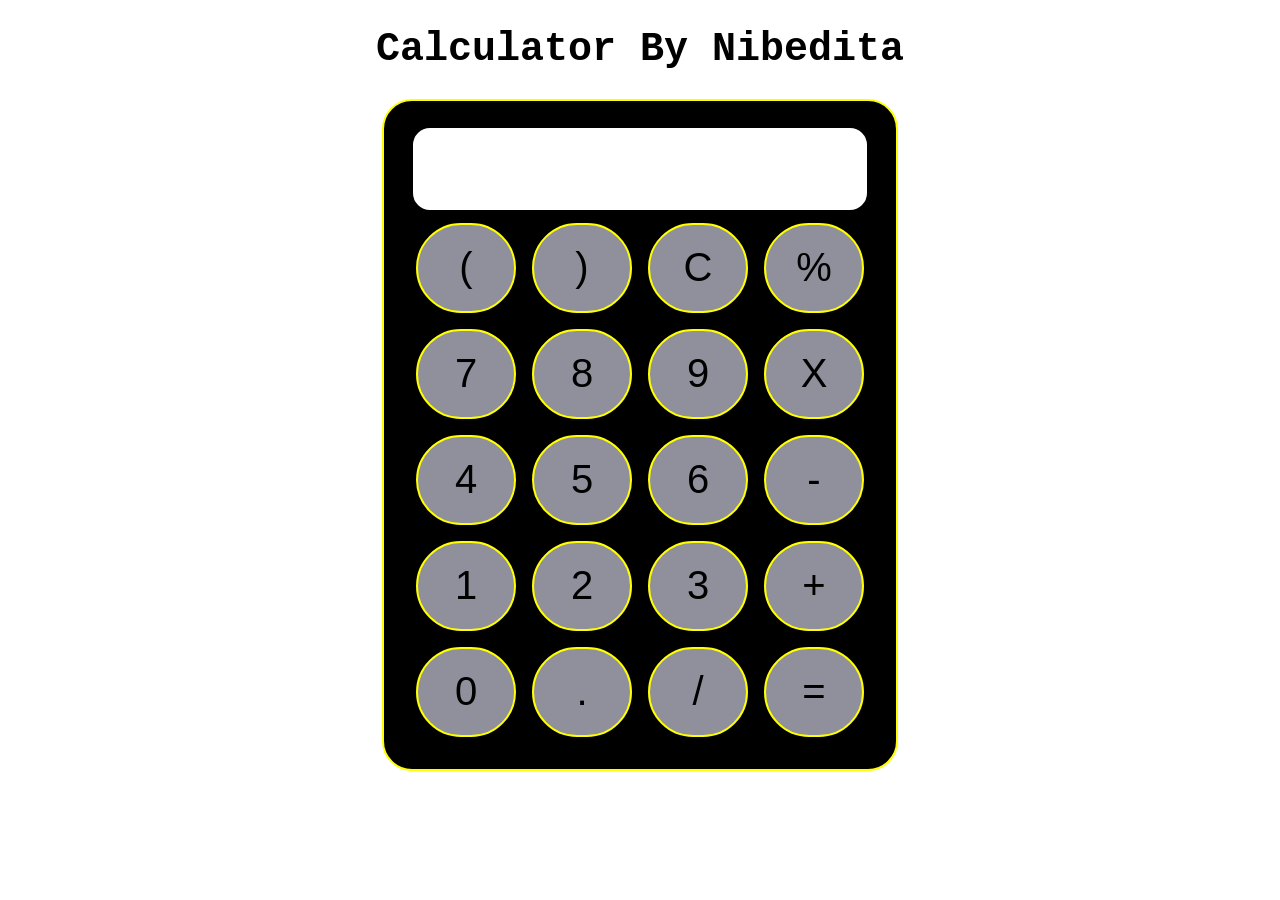
<file: CALCULATOR/index.html>
<!DOCTYPE html>
<html lang="en">
<head>
    <meta charset="UTF-8">
    <meta name="viewport" content="width=device-width, initial-scale=1.0">
    <link rel="stylesheet" href="style.css">
    <title>Calculator</title>
</head>
<body>
    <div class="container">
        <h1>Calculator By Nibedita</h1>
        <div class="calculator">
        <input type="text" name="screen" id="screen">
        
        <table>
            <tr>
                <td><button>(</button></td>
                <td><button>)</button></td>
                <td><button>C</button></td>
                <td><button>%</button></td>
            </tr>
            <tr>
                <td><button>7</button></td>
                <td><button>8</button></td>
                <td><button>9</button></td>
                <td><button>X</button></td>
            </tr>
            <tr>
                <td><button>4</button></td>
                <td><button>5</button></td>
                <td><button>6</button></td>
                <td><button>-</button></td>
            </tr>
            <tr>
                <td><button>1</button></td>
                <td><button>2</button></td>
                <td><button>3</button></td>
                <td><button>+</button></td>
            </tr>
            <tr>
                <td><button>0</button></td>
                <td><button>.</button></td>
                <td><button>/</button></td>
                <td><button>=</button></td>
            </tr>
        </table>
    </div>
    </div>
</body>
<script src="logic.js" type="text/javascript"></script>
</html>
</file>
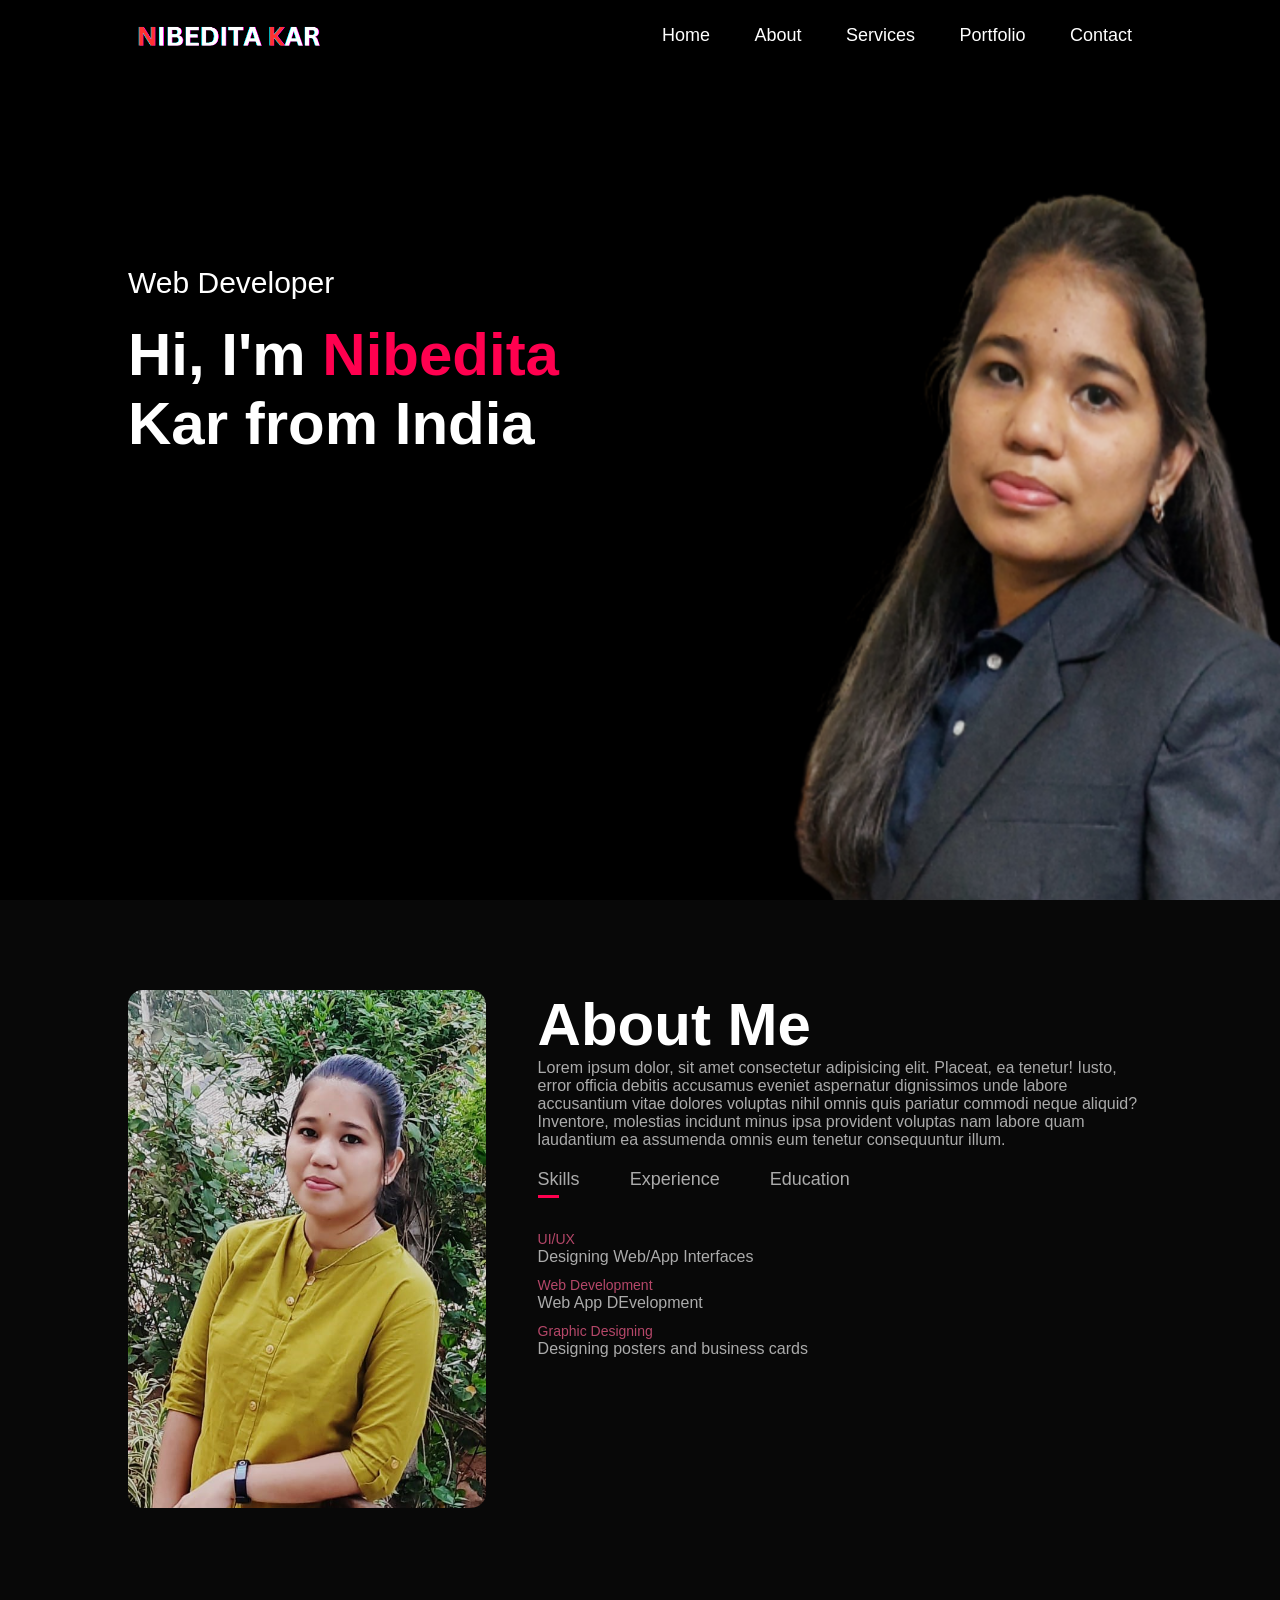
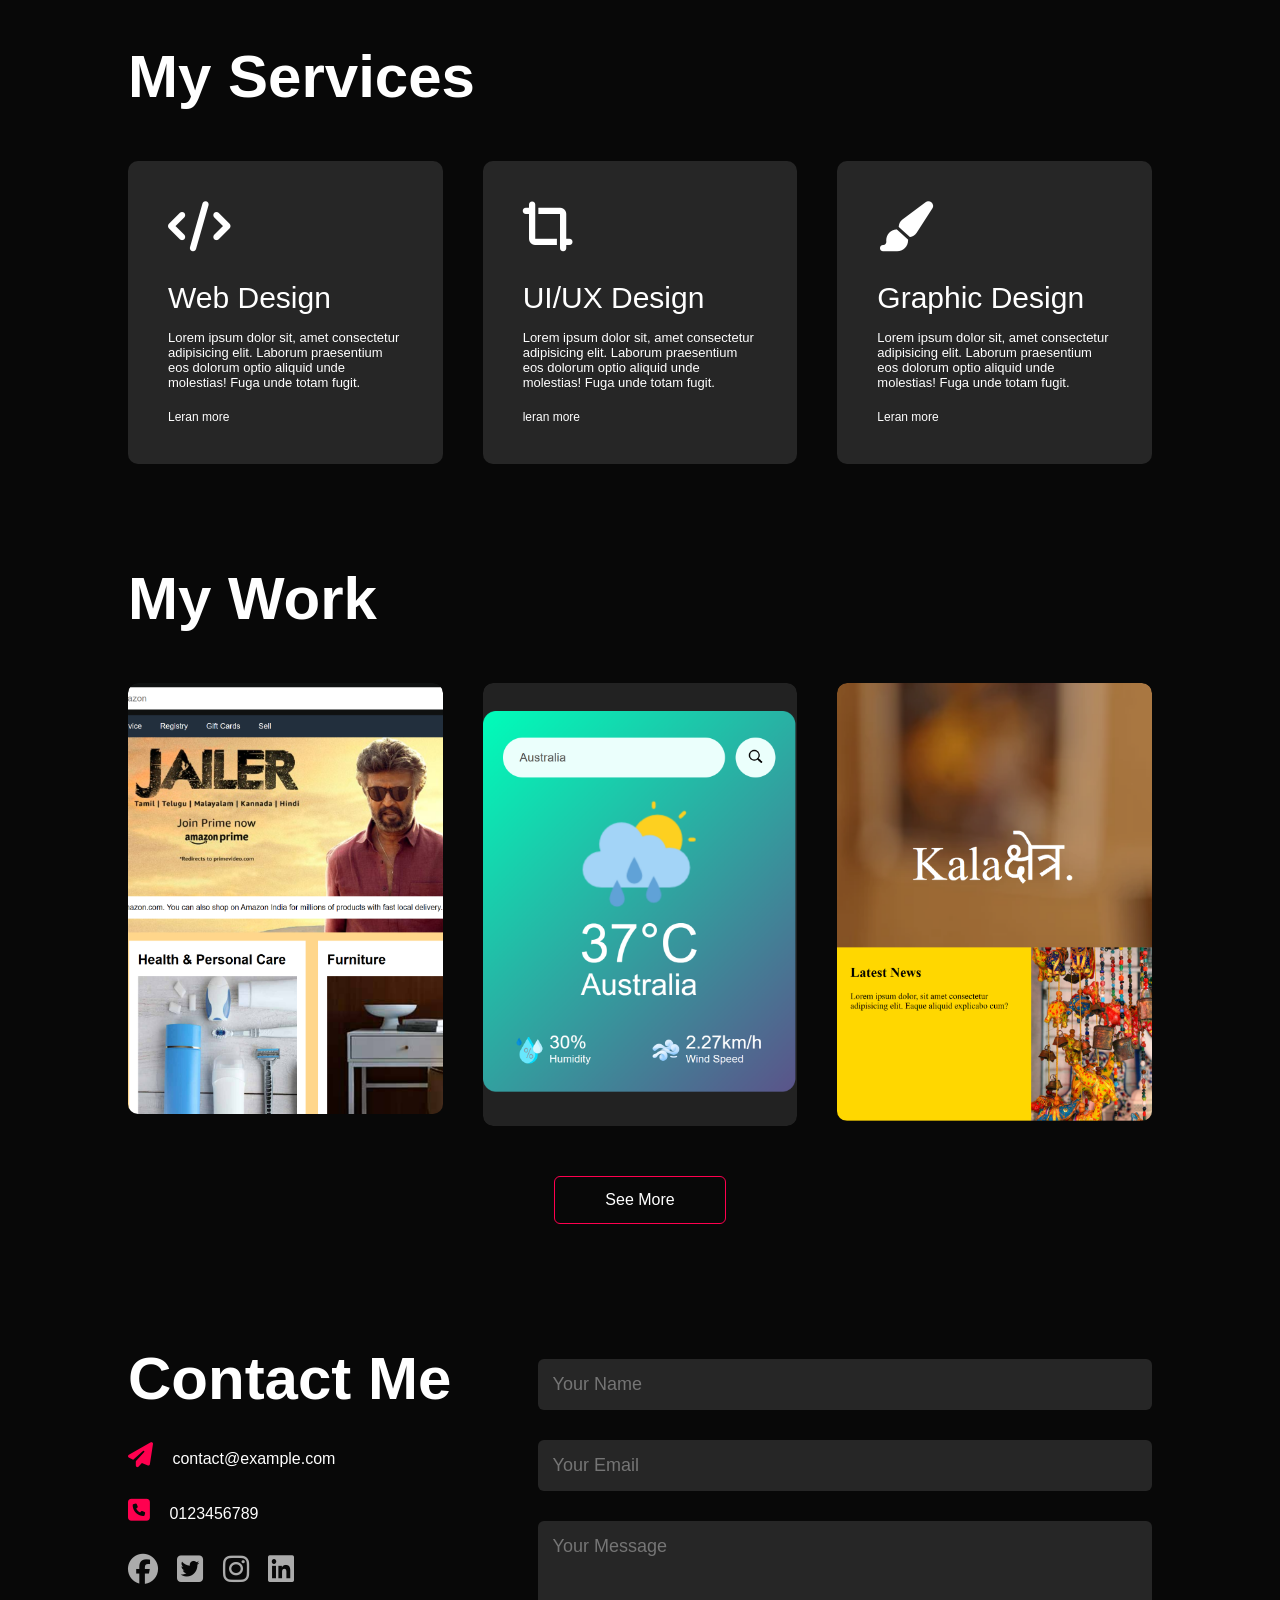
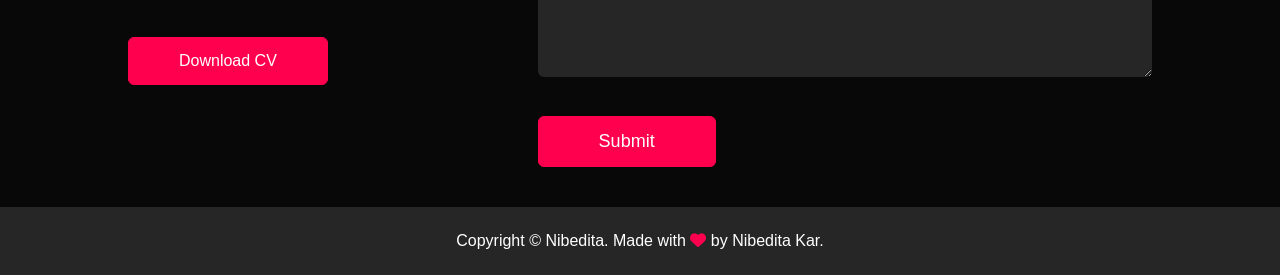
<file: PORTFOLIO/index.html>
<!DOCTYPE html>
<html lang="en">
<head>
    <meta charset="UTF-8">
    <meta name="viewport" content="width=device-width, initial-scale=1.0">
    <title>PORTFOLIO</title>
    <link rel="stylesheet" href="style.css">
    <link rel="stylesheet" href="https://cdnjs.cloudflare.com/ajax/libs/font-awesome/6.5.1/css/all.min.css" integrity="sha512-DTOQO9RWCH3ppGqcWaEA1BIZOC6xxalwEsw9c2QQeAIftl+Vegovlnee1c9QX4TctnWMn13TZye+giMm8e2LwA==" crossorigin="anonymous" referrerpolicy="no-referrer" />
</head>
<body>
    <div id="header">
        <div class="container">
            <nav>
                <img src="images/logo.png" alt="" class="logo">
                <ul id="sidemenu">
                    <li><a href="#header">Home</a></li>
                    <li><a href="#about">About</a></li>
                    <li><a href="#services">Services</a></li>
                    <li><a href="#portfolio">Portfolio</a></li>
                    <li><a href="#contact">Contact</a></li>
                    <i class="fa-solid fa-times" onclick="closemenu()"></i>
                </ul>
                <i class="fa-solid fa-bars" onclick="openmenu()"></i>
            </nav>
            <div class="header-text">
                <p>Web Developer</p>
                <h1>Hi, I'm <span>Nibedita</span><br>Kar from India</h1>
            </div>
        </div>
    </div>
    <!-- --------------------about--------------------- -->
    <div id="about">
        <div class="container">
            <div class="row">
                <div class="about-col-1">
                    <img src="images/user.jpeg" alt="">
                </div>
                <div class="about-col-2">
                    <h1 class="sub-title">About Me</h1>
                    <p>Lorem ipsum dolor, sit amet consectetur adipisicing elit. Placeat, ea tenetur! Iusto, error officia debitis accusamus eveniet 
                        aspernatur dignissimos unde labore accusantium vitae dolores voluptas nihil omnis quis pariatur commodi neque aliquid? Inventore, 
                        molestias incidunt minus ipsa provident voluptas nam labore quam laudantium ea assumenda omnis eum tenetur consequuntur illum.</p>
                        <div class="tab-titles">
                            <p class="tab-links active-link" onclick="opentab('skills')">Skills</p>
                            <p class="tab-links" onclick="opentab('experience')">Experience</p>
                            <p class="tab-links" onclick="opentab('education')">Education</p>
                        </div>
                        <div class="tab-contents active-tab" id="skills">
                            <ul>
                                <li><span>UI/UX</span><br>Designing Web/App Interfaces</li>
                                <li><span>Web Development</span><br>Web App DEvelopment</li>
                                <li><span>Graphic Designing</span><br>Designing posters and business cards</li>
                            </ul>
                        </div>
                        <div class="tab-contents" id="experience">
                            <ul>
                                <li><span>2023</span><br>Web Development Intern at CodSoft</li>
                            </ul>
                        </div>
                        <div class="tab-contents" id="education">
                            <ul>
                                <li><span>2022 - current</span><br>BTech in CSE</li>
                                <li><span>2020 - 2022</span><br>12th in Science(PCMB)</li>
                                <li><span>2008 - 2020</span><br>10th and Schooling<br></li>
                            </ul>
                        </div>
                </div>
            </div>
        </div>
    </div>
    <!-- --------------------services--------------------- -->
    <div id="services">
        <div class="container">
            <h1 class="sub-title">My Services</h1>
            <div class="services-list">
                <div>
                    <i class="fa-solid fa-code"></i>
                    <h2>Web Design</h2>
                    <p>Lorem ipsum dolor sit, amet consectetur adipisicing elit. 
                    Laborum praesentium eos dolorum optio aliquid unde molestias! Fuga unde totam fugit.</p>
                    <a href="#">Leran more</a>
                </div>
                <div>
                    <i class="fa-solid fa-crop-simple"></i>
                    <h2>UI/UX Design</h2>
                    <p>Lorem ipsum dolor sit, amet consectetur adipisicing elit. 
                    Laborum praesentium eos dolorum optio aliquid unde molestias! Fuga unde totam fugit.</p>
                    <a href="#">leran more</a>
                </div>
                <div>
                    <i class="fa-solid fa-paintbrush"></i>
                    <h2>Graphic Design</h2>
                    <p>Lorem ipsum dolor sit, amet consectetur adipisicing elit. 
                    Laborum praesentium eos dolorum optio aliquid unde molestias! Fuga unde totam fugit.</p>
                    <a href="#">Leran more</a>
                </div>
            </div>
        </div>
    </div>
    <!-- ---------------------portfolio-------------------------- -->
    <div id="portfolio">
        <div class="container">
            <h1 class="sub-title">My Work</h1>
            <div class="work-list">
                <div class="work">
                    <img src="images/work-1.png" alt="">
                    <div class="layer">
                        <h3>Website Clone</h3>
                        <p>Lorem ipsum dolor sit amet, consectetur adipisicing elit. Labore quas earum molestiae voluptates, error officiis rem!</p>
                        <a href="#"><i class="fa-solid fa-up-right-from-square"></i></a>
                    </div>
                </div>
                <div class="work">
                    <img src="images/work-2.png" alt="">
                    <div class="layer">
                        <h3>Weather App</h3>
                        <p>Lorem ipsum dolor sit amet, consectetur adipisicing elit. Labore quas earum molestiae voluptates, error officiis rem!</p>
                        <a href="#"><i class="fa-solid fa-up-right-from-square"></i></a>
                    </div>
                </div>
                <div class="work">
                    <img src="images/work-3.png" alt="">
                    <div class="layer">
                        <h3>Landing Page</h3>
                        <p>Lorem ipsum dolor sit amet, consectetur adipisicing elit. Labore quas earum molestiae voluptates, error officiis rem!</p>
                        <a href="#"><i class="fa-solid fa-up-right-from-square"></i></a>
                    </div>
                </div>
            </div>
            <a href="#" class="btn">See More</a>
        </div>
    </div>
    <!-- ---------------------contact----------------------------- -->
    <div id="contact">
        <div class="container">
            <div class="row">
                <div class="contact-left">
                    <h1 class="sub-title">Contact Me</h1>
                    <p><i class="fa-solid fa-paper-plane"></i> contact@example.com</p>
                    <p><i class="fa-solid fa-square-phone"></i> 0123456789</p>
                    <div class="social-icons">
                        <a href=""><i class="fa-brands fa-facebook"></i></a>
                        <a href=""><i class="fa-brands fa-twitter-square"></i></a>
                        <a href=""><i class="fa-brands fa-instagram"></i></a>
                        <a href=""><i class="fa-brands fa-linkedin"></i></a>
                    </div>
                    <a href="images/my-cv.pdf" download class="btn btn2">Download CV</a>
                </div>
                <div class="contact-right">
                    <form name="submit-to-google-sheet">
                        <input type="text" name="Name" placeholder="Your Name" required>
                        <input type="email" name="email" placeholder="Your Email" required>
                        <textarea name="Message" rows="6" placeholder="Your Message"></textarea>
                        <button type="submit" class="btn btn2">Submit</button>
                    </form>
                    <span id="msg"></span>
                </div>
            </div>
        </div>
    </div>
    <!-- -------------------------copyright-------------------------------- -->
    <div class="copyright">
        <p>Copyright © Nibedita. Made with <i class="fa-solid fa-heart"></i> by Nibedita Kar.</p>
    </div>

    <script>
        var tablinks = document.getElementsByClassName("tab-links");
        var tabcontents = document.getElementsByClassName("tab-contents");

        function opentab(tabname){
            for(tablink of tablinks){
                tablink.classList.remove("active-link")
            }
            for(tabcontent of tabcontents){
                tabcontent.classList.remove("active-tab")
            }
            event.currentTarget.classList.add("active-link");
            document.getElementById(tabname).classList.add("active-tab")
        }

        var sidemenu = document.getElementById("sidemenu");

        function openmenu(){
            sidemenu.style.right = "0";
        }

        function closemenu(){
            sidemenu.style.right = "-200px";
        }
    </script>

    <script>
        const scriptURL = 'https://script.google.com/macros/s/AKfycbzBdizf8wkqaD8AGQnycQpFDDjDOA4UJ3rfnD0j1KX6LIyL-rI61hgmLCc2tdA5wy5R/exec'
        const form = document.forms['submit-to-google-sheet']
        const msg = document.getElementById("msg")
      
        form.addEventListener('submit', e => {
          e.preventDefault()
          fetch(scriptURL, { method: 'POST', body: new FormData(form)})
            .then(response => {
                msg.innerHTML = "Message sent successfully"
                setTimeout(function(){
                    msg.innerHTML = ""
                },5000)
                form.reset()
            })
            .catch(error => console.error('Error!', error.message))
        })
      </script>

</body>
</html>
</file>
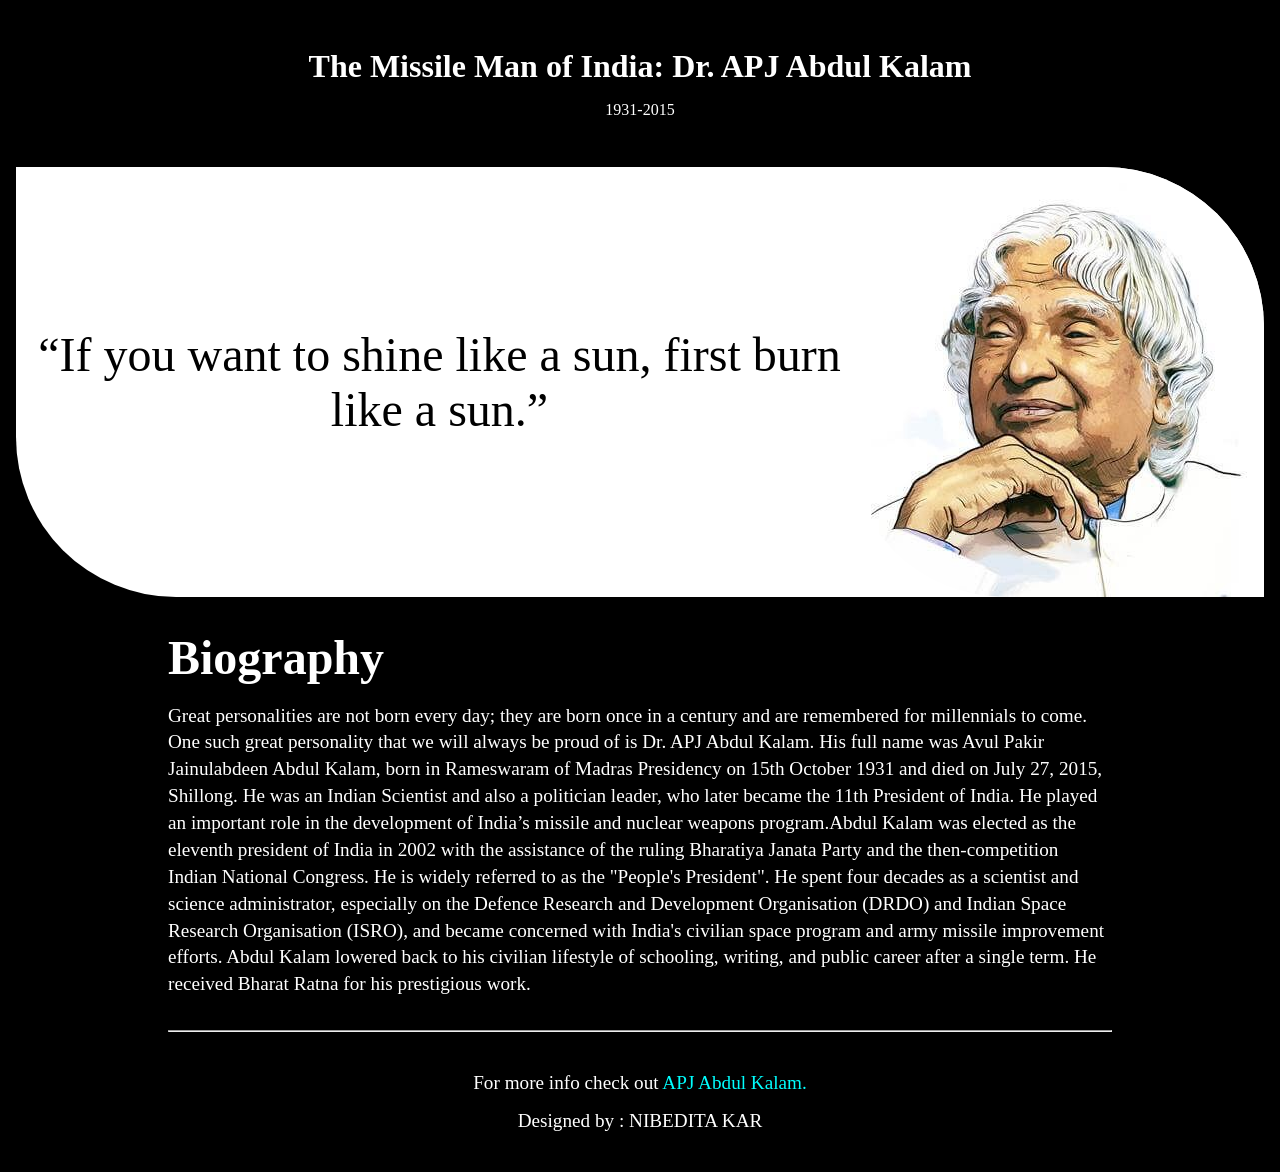
<file: TRIBUTE PAGE/index.html>
<!DOCTYPE html>
<html lang="en">
<head>
    <meta charset="UTF-8">
    <meta name="viewport" content="width=device-width, initial-scale=1.0">
    <title>Tribute Page</title>
    <link rel="stylesheet" href="style.css">
</head>
<body>
    <header class="header">
        <h1 class="title">The Missile Man of India: Dr. APJ Abdul Kalam</h1>
        <p class="description">1931-2015</p>
    </header>
    <section class="tribute">
        <blockquote>
            “If you want to shine like a sun, first burn like a sun.”
        </blockquote>
        <img src="images/img3.jpg" alt="">
    </section>
    <section class="bio">
        <h2>Biography</h2>
        <p>Great personalities are not born every day; they are born once in a century and are remembered for millennials to come. 
            One such great personality that we will always be proud of is Dr. APJ Abdul Kalam. His full name was Avul Pakir Jainulabdeen Abdul Kalam, 
            born in Rameswaram of Madras Presidency on 15th October 1931 and died on July 27, 2015, Shillong. He was an Indian Scientist and also a politician leader, 
            who later became the 11th President of India. He played an important role in the development of India’s missile and nuclear weapons program.Abdul Kalam was 
            elected as the eleventh president of India in 2002 with the assistance of the ruling Bharatiya Janata Party and the then-competition Indian National Congress. 
            He is widely referred to as the "People's President". He spent four decades as a scientist and science administrator, especially on the Defence Research and Development 
            Organisation (DRDO) and Indian Space Research Organisation (ISRO), and became concerned with India's civilian space program and army missile improvement efforts.
            Abdul Kalam lowered back to his civilian lifestyle of schooling, writing, and public career after a single term. He received Bharat Ratna for his prestigious work.</p>
        <hr>
    </section>
    <footer>
        <p>For more info check out <a href="https://en.wikipedia.org/wiki/A._P._J._Abdul_Kalam">APJ Abdul Kalam.</a></p>
        <p>Designed by : NIBEDITA KAR</p>
    </footer>
</body>
</html>
</file>
<file: CALCULATOR/style.css>
.container{
    text-align: center;
    margin: top;
    font-size: 25px;
}
table{
    margin: auto;
}
input{
    font-size: 34px;
    width: 450px;
    border: 4px solid rgb(0, 0, 0);
    border-radius: 21px;
    height: 80px;
}
button{
    font-size: 40px;
    background-color: rgb(144, 144, 156);
    width: 100px;
    height: 90px;
    border-radius: 100px;
    border: 2px solid yellow;
    margin: 6px;
}
.calculator{
    display: inline-block;
    border: 2px solid black;
    background-color: rgb(0, 0, 0);
    border-radius: 30px;
    padding: 23px;
    border: 2px solid yellow;
}
h1{
    font-family: 'Courier New', Courier, monospace;
    font-size: 40px;
}
</file>
<file: PORTFOLIO/style.css>
*{
    margin: 0;
    padding: 0;
    font-family: 'Poppins',sans-serif;
    box-sizing: border-box;
}


html{
    scroll-behavior: smooth;
}

body{
    background: #080808;
    color: white;
}

#header{
    width: 100%;
    height: 100vh;
    background-image: url(images/background.png);
    background-size: cover;
    background-position: center;
}

.container{
    padding: 10px 10%;
}

nav{
    display: flex;
    align-items: center;
    justify-content: space-between;
    flex-wrap: wrap;
}

.logo{
    width: 200px;
}

nav ul li{
    display: inline-block;
    list-style: none;
    margin: 10px 20px;
}

nav ul li a{
    color: white;
    text-decoration: none;
    font-size: 18px;
    position: relative;
}

nav ul li a::after{
    content: '';
    width: 0;
    height: 3px;
    background: #ff004f;
    position: absolute;
    left: 0;
    bottom: -4px;
    transition: 0.5s;
}

nav ul li a:hover::after{
    width: 100%;
}

.header-text{
    margin-top: 20%;
    font-size: 30px;
}

.header-text h1{
    font-size: 60px;
    margin-top: 20px;
}

.header-text h1 span{
    color: #ff004f;
}

/* ----------------about----------------- */
#about{
    padding: 80px 0;
    color: #ababab;
}

.row{
    display: flex;
    justify-content: space-between;
    flex-wrap: wrap;
}

.about-col-1{
    flex-basis: 35%;
}

.about-col-1 img{
    width: 100%;
    border-radius: 15px;
}

.about-col-2{
    flex-basis: 60%;
}

.sub-title{
    font-size: 60px;
    font-weight: 600;
    color: white;
}

.tab-titles{
    display: flex;
    margin: 20px 0 40px;
}

.tab-links{
    margin-right: 50px;
    font-size: 18px;
    font-weight: 500;
    cursor: pointer;
    position: relative;
}

.tab-links::after{
    content: '';
    width: 0;
    height: 3px;
    background: #ff004f;
    position: absolute;
    left: 0;
    bottom: -8px;
    transition: 0.5s;
}

.tab-links.active-link::after{
    width: 50%;
}

.tab-contents ul li{
    list-style: none;
    margin: 10px 0;
}

.tab-contents ul  li span{
    color: #b54769;
    font-size: 14px;
}

.tab-contents{
    display: none;
}

.tab-contents.active-tab{
    display: block;
}

/* ---------------services----------------- */
#services{
    padding: 30px 0;
}

.services-list{
    display: grid;
    grid-template-columns: repeat(auto-fit, minmax(250px,1fr));
    grid-gap: 40px;
    margin-top: 50px;
}

.services-list div{
    background: #262626;
    padding: 40px;
    font-size: 13px;
    font-weight: 300;
    border-radius: 10px;
    transition: background 0.5s, transform 0.5s;
}

.services-list div i{
    font-size: 50px;
    margin-bottom:30px;
}

.services-list div h2{
    font-size: 30px;
    font-weight: 500;
    margin-bottom: 15px;
}

.services-list div a{
    text-decoration: none;
    color: white;
    font-size: 12px;
    margin-top: 20px;
    display: inline-block;
}

.services-list div:hover{
    background: #ff004f;
    transform: translateY(-10px);
}

/* ---------------portfolio------------------- */
#portfolio{
    padding: 50px 0;
}

.work-list{
    display: grid;
    grid-template-columns: repeat(auto-fit, minmax(250px,1fr));
    grid-gap: 40px;
    margin-top: 50px;
}

.work{
    border-radius: 10px;
    position: relative;
    overflow: hidden;
}

.work img{
    width: 100%;
    border-radius: 10px;
    display: block;
    transition: transform 0.5s;
}

.layer{
    width: 100%;
    height: 0;
    background: linear-gradient(rgba(0,0,0,0.6),#ff004f);
    border-radius: 10px;
    position: absolute;
    left: 0;
    bottom: 0;
    overflow: hidden;
    display: flex;
    align-items: center;
    justify-content: center;
    flex-direction: column;
    padding: 0 40px;
    text-align: center;
    transition: height 0.5s;
}

.layer h3{
    font-weight: 500;
    margin-bottom: 20px;
}

.layer a{
    margin-top: 20px;
    color: #ff004f;
    text-decoration: none;
    font-size: 18px;
    line-height: 60px;
    background: white;
    width: 60px;
    height: 60px;
    border-radius: 50%;
    text-align: center;
}

.work:hover img{
    transform: scale(1.1);
}

.work:hover .layer{
    height: 100%;
}

.btn{
    display: block;
    margin: 50px auto;
    width: fit-content;
    border: 1px solid #ff004f;
    padding: 14px 50px;
    border-radius: 6px;
    text-decoration: none;
    color: white;
    transition: background 0.5s;
}

.btn:hover{
    background: #ff004f;
}

/* ------------------contact--------------------- */
.contact-left{
    flex-basis: 35%;
}

.contact-right{
    flex-basis: 60%;
}

.contact-left p{
    margin-top: 30px;
}

.contact-left p i{
    color: #ff004f;
    margin-right: 15px;
    font-size: 25px;
}

.social-icons{
    margin-top: 30px;
}

.social-icons a{
    text-decoration: none;
    font-size: 30px;
    margin-right: 15px;
    color: #ababab;
    display: inline-block;
    transition: transform 0.5s;
}

.social-icons a:hover{
    color: #ff004f;
    transform: translateY(-5px);
}

.btn.btn2{
    display: inline-block;
    background: #ff004f;
}

.contact-right form{
    width: 100%;
}

form input, form textarea{
    width: 100%;
    border: 0;
    outline: none;
    background: #262626;
    padding: 15px;
    margin: 15px 0;
    color: white;
    font-size: 18px;
    border-radius: 6px;
}

form .btn2{
    padding: 14px 60px;
    font-size: 18px;
    margin-top: 20px;
    cursor: pointer;
}

/* ---------------------copyright----------------------- */
.copyright{
    width: 100%;
    text-align: center;
    padding: 25px 0;
    background: #262626;
    font-weight: 300;
    margin-top: 20px;
}

.copyright i{
    color: #ff004f;
}

/* -------------------css for small screen---------------------- */

nav .fa-solid{
    display: none;
}

@media only screen and (max-width: 600px){
    #header{
        background-image: url(images/phone-background.png);
    }

    .header-text{
        margin-top: 100%;
        font-size: 16px;
    }

    .header-text h1{
        font-size: 30px;
    }

    nav .fa-solid{
        display: block;
        font-size: 25px;
    }
    
    nav ul{
        background-color: #ff004f;
        position: fixed;
        top: 0;
        right: -200px;
        width: 200px;
        height: 100vh;
        padding-top: 50px;
        z-index: 2;
        transition: right 0.5s;
    }

    nav ul li{
        display: block;
        margin: 25px;
    }

    nav ul .fa-solid{
        position: absolute;
        top: 25px;
        left: 25px;
        cursor: pointer;
    }

    .sub-title{
        font-size: 40px;
    }

    .about-col-1, .about-col-2{
        flex-basis: 100%;
    }

    .about-col-1{
        margin-bottom: 30px;
    }

    .about-col-2{
        font-size: 14px;
    }

    .tab-links{
        font: 16px;
        margin-right: 20px;
    }

    .contact-left, .contact-right{
        flex-basis: 100%;
    }

    .copyright{
        font-size: 14px;
    }
}

#msg{
    color: #61b751;
    margin-top: -40px;
    display: block;
}
</file>
<file: TRIBUTE PAGE/style.css>
*{
    margin: 0px;
    padding: 0px;
    box-sizing: border-box;
}

body{
    font-family:  Times, serif;
    color: white;
    background-color: black;
}

.container{
    max-width: 90rem;
    margin: 2rem auto;
    padding: 0px 2rem;
}

.header{
    padding: 2rem;
    margin: 1rem 0px;
    text-align: center;
}

.header .title{
    margin-bottom: 1rem;
}

.tribute{
    display: flex;
    justify-content: space-between;
    max-width: 78rem;
    margin: 0px auto;
    background: white;
    color: black;
    align-items: center;
    padding: 0px 0px 0px 1rem;
    border-radius: 0 10rem 0 10rem;
}

.tribute blockquote{
    text-align: center;
    font-size: 3rem;
}

.tribute img{
    max-width: 100%;
    border-radius: 0 10rem 0 10rem;
}

.bio{
    margin: 2rem auto;
    padding: 0px 0.5rem;
    max-width: 60rem;
}

.bio h2{
    margin-bottom: 1rem;
    font-size: 3rem;
    line-height: 1.2;
}

.bio p{
    font-size: 1.2rem;
    line-height: 1.4;
}

.bio hr{
    margin-top: 2rem;
}

footer{
    margin: 2rem auto;
    padding: 0px 0.5rem;
    max-width: 40rem;
    text-align: center;
}

footer p{
    padding: 0.5rem;
    font-size: 1.2rem;
}

footer a{
    text-decoration: none;
    color: aqua;
}
</file>
